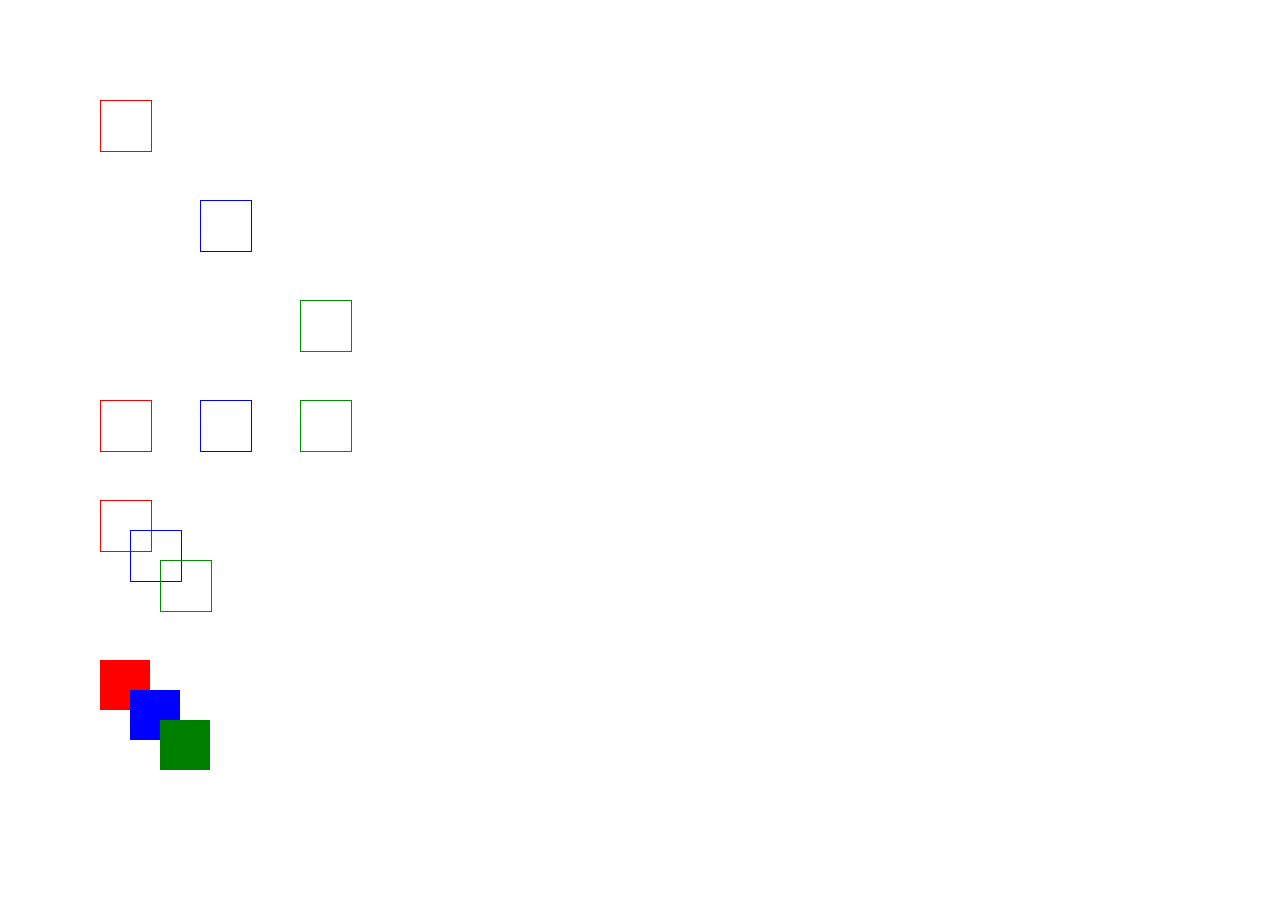
<file: index.html>
<!DOCTYPE html>
<html lang="en">
<head>
    <meta charset="UTF-8">
    <meta name="viewport" content="width=device-width, initial-scale=1.0">
    <title>Document</title>
    <link rel="stylesheet" href="style.css">
</head>
<body>
   
<div id="elem1"></div>
<div id="elem2"></div>
<div id="elem3"></div>

<div id="elem4"></div>
<div id="elem5"></div>
<div id="elem6"></div>

<div id="elem7"></div>
<div id="elem8"></div>
<div id="elem9"></div>

<div id="elem10"></div>
<div id="elem11"></div>
<div id="elem12"></div>
    
</body>
</html>
</file>
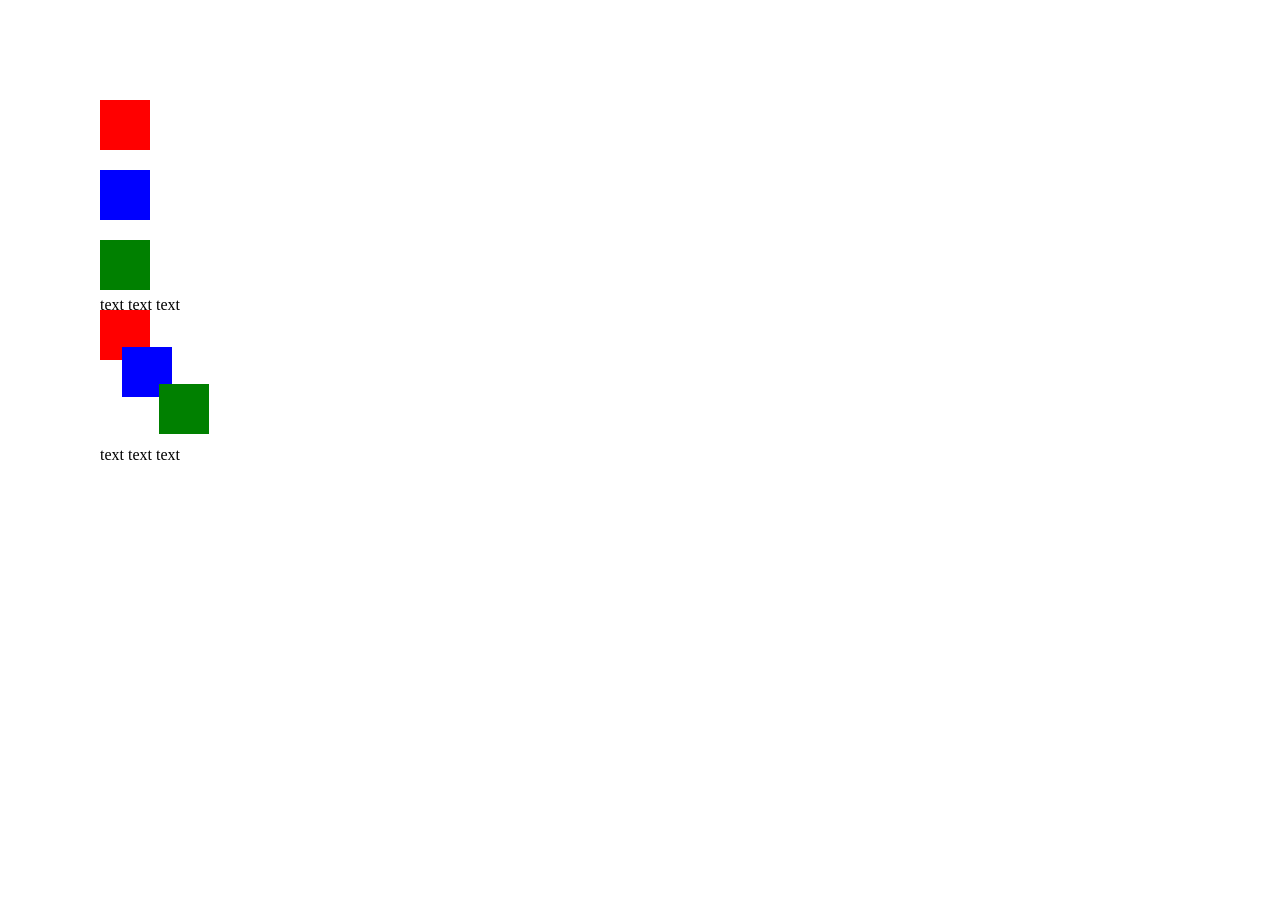
<file: 178/index.html>
<!DOCTYPE html>
<html lang="en">
<head>
    <meta charset="UTF-8">
    <meta name="viewport" content="width=device-width, initial-scale=1.0">
    <title>Document</title>
    <link rel="stylesheet" href="style.css">
</head>
<body>
<div id="elem1"></div>
<div id="elem2"></div>
<div id="elem3"></div>
<p id="ff">text text text</p>
<div id="elem4"></div>
<div id="elem5"></div>
<div id="elem6"></div>
<p id="fh">text text text</p>
</body>
</html>
</file>
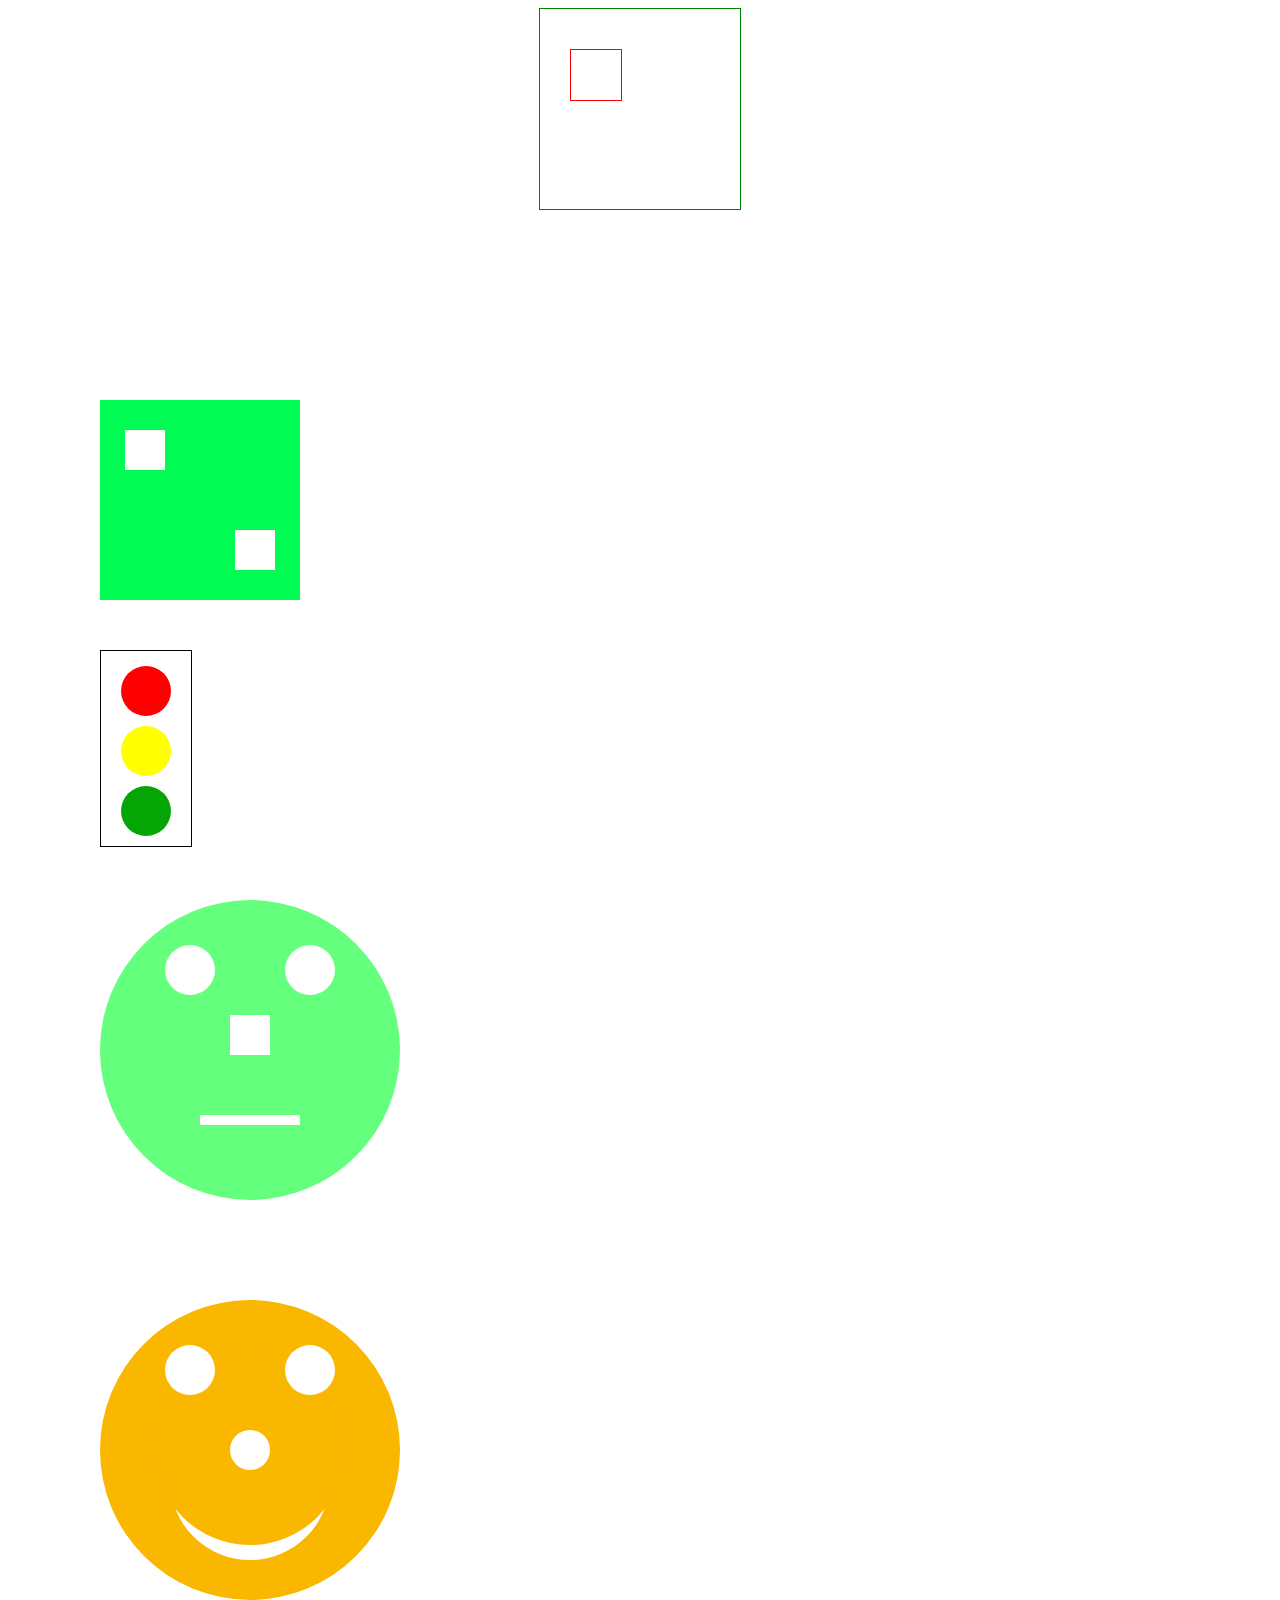
<file: 179/index.html>
<!DOCTYPE html>
<html lang="en">
<head>
    <meta charset="UTF-8">
    <meta name="viewport" content="width=device-width, initial-scale=1.0">
    <title>Document</title>
    <link rel="stylesheet" href="style.css">
</head>
<body>
<div id="elem1">
    <div id="elem2"></div>
</div>


<div id="elem3"></div>
<div id="elem4"></div>
<div id="elem5"></div>

<div id="elem6">
    <div id="g"></div>
    <div id="g1"></div>
    <div id="g2"></div>
</div>
<div id="elem7">
    <div id="g3"></div>
    <div id="g4"></div>
    <div id="g5"></div>
    <div id="g6"></div>
</div>
<div id="elem8">
    <div id="g10"></div>
    <div id="g11"></div>
    <div id="g9"></div>
    <div id="g8"></div>
    <div id="g7"></div>
</div>


</body>
</html>
</file>
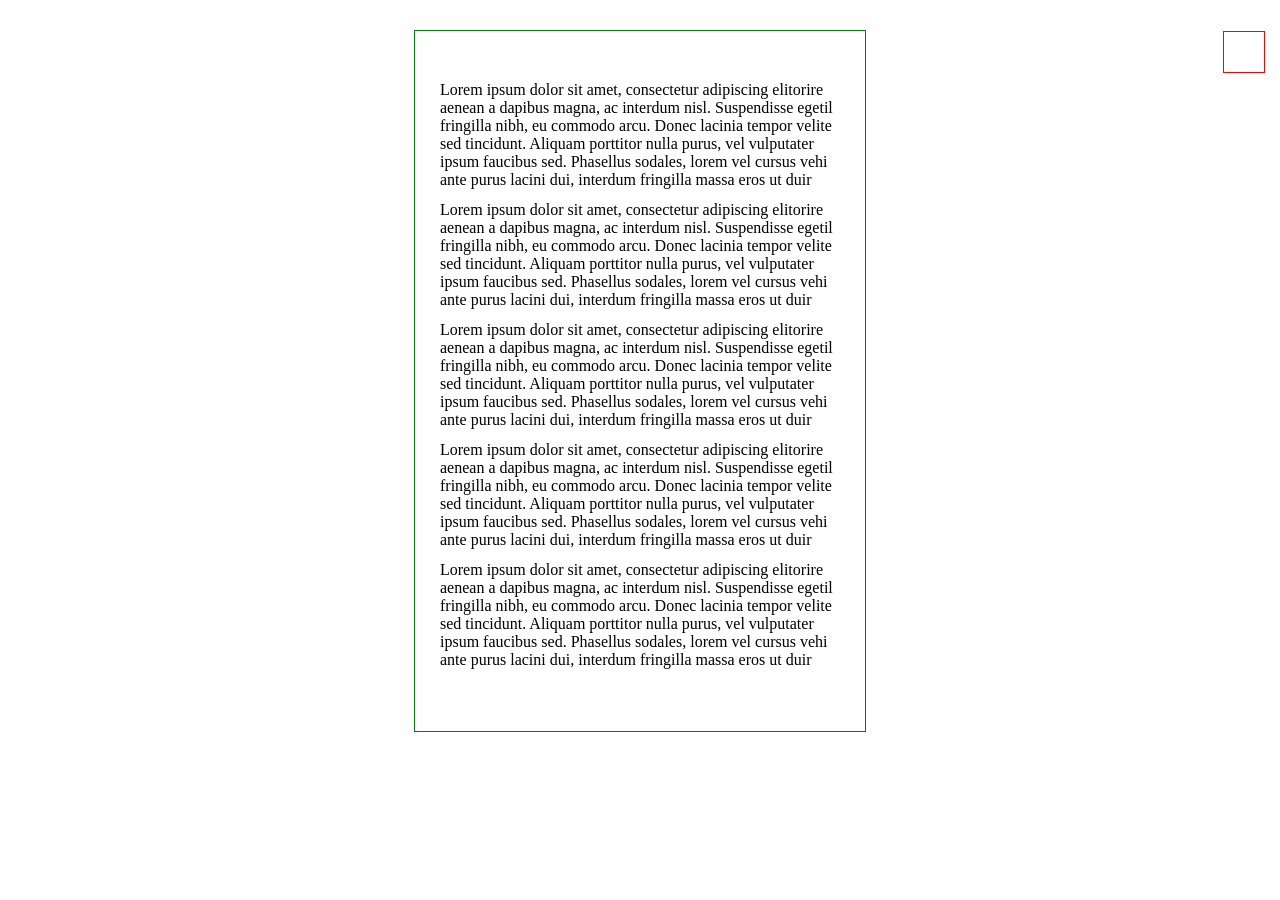
<file: 184/index.html>
<!DOCTYPE html>
<html lang="en">
<head>
    <meta charset="UTF-8">
    <meta name="viewport" content="width=device-width, initial-scale=1.0">
    <title>Document</title>
    <link rel="stylesheet" href="style.css">
</head>
<body>
<div id="elem">
    <div id="t">Lorem ipsum dolor sit amet, consectetur adipiscing elitorire aenean a dapibus magna, ac interdum nisl. Suspendisse egetil fringilla nibh, eu commodo arcu. Donec lacinia tempor velite sed tincidunt. Aliquam porttitor nulla purus, vel vulputater ipsum faucibus sed. Phasellus sodales, lorem vel cursus vehi ante purus lacini dui, interdum fringilla massa eros ut duir</div>
    <div id="t2">Lorem ipsum dolor sit amet, consectetur adipiscing elitorire aenean a dapibus magna, ac interdum nisl. Suspendisse egetil fringilla nibh, eu commodo arcu. Donec lacinia tempor velite sed tincidunt. Aliquam porttitor nulla purus, vel vulputater ipsum faucibus sed. Phasellus sodales, lorem vel cursus vehi ante purus lacini dui, interdum fringilla massa eros ut duir</div>
    <div id="t3">Lorem ipsum dolor sit amet, consectetur adipiscing elitorire aenean a dapibus magna, ac interdum nisl. Suspendisse egetil fringilla nibh, eu commodo arcu. Donec lacinia tempor velite sed tincidunt. Aliquam porttitor nulla purus, vel vulputater ipsum faucibus sed. Phasellus sodales, lorem vel cursus vehi ante purus lacini dui, interdum fringilla massa eros ut duir</div>
    <div id="t4">Lorem ipsum dolor sit amet, consectetur adipiscing elitorire aenean a dapibus magna, ac interdum nisl. Suspendisse egetil fringilla nibh, eu commodo arcu. Donec lacinia tempor velite sed tincidunt. Aliquam porttitor nulla purus, vel vulputater ipsum faucibus sed. Phasellus sodales, lorem vel cursus vehi ante purus lacini dui, interdum fringilla massa eros ut duir</div>
    <div id="t5">Lorem ipsum dolor sit amet, consectetur adipiscing elitorire aenean a dapibus magna, ac interdum nisl. Suspendisse egetil fringilla nibh, eu commodo arcu. Donec lacinia tempor velite sed tincidunt. Aliquam porttitor nulla purus, vel vulputater ipsum faucibus sed. Phasellus sodales, lorem vel cursus vehi ante purus lacini dui, interdum fringilla massa eros ut duir</div>
<div id="elem2"></div>
</div>
  
</body>
</html>
</file>
<file: style.css>
#elem1{
    top: 100px;
    left: 100px;
 position: absolute;
 width: 50px;
 height: 50px;
  border: 1px solid red;
}
#elem2{
    top: 200px;
    left: 200px;
    position: absolute;
    width: 50px;
 height: 50px;
 border: 1px solid blue;
}
#elem3{
    top: 300px;
    left: 300px;
    position: absolute;
    width: 50px;
 height: 50px;
  border: 1px solid rgb(2, 141, 2);
}
#elem4{
    top: 400px;
    left: 100px;
 position: absolute;
 width: 50px;
 height: 50px;
  border: 1px solid red;
}
#elem5{
    top: 400px;
    left: 200px;
    position: absolute;
    width: 50px;
 height: 50px;
 border: 1px solid blue;
}
#elem6{
    top: 400px;
    left: 300px;
    position: absolute;
    width: 50px;
 height: 50px;
  border: 1px solid rgb(2, 141, 2);
}
#elem7{
    top: 500px;
    left: 100px;
 position: absolute;
 width: 50px;
 height: 50px;
  border: 1px solid red;
}
#elem8{
    top: 530px;
    left: 130px;
    position: absolute;
    width: 50px;
 height: 50px;
 border: 1px solid blue;
}
#elem9{
    top: 560px;
    left: 160px;
    position: absolute;
    width: 50px;
 height: 50px;
  border: 1px solid rgb(2, 141, 2);
}
#elem10{
    top: 660px;
    left: 100px;
 position: absolute;
 width: 50px;
 height: 50px;
background-color: red;
}
#elem11{
    top: 690px;
    left: 130px;
    position: absolute;
    width: 50px;
 height: 50px;
 background-color: blue;
}
#elem12{
    top: 720px;
    left: 160px;
    position: absolute;
    width: 50px;
 height: 50px;
background-color: green;
}
</file>
<file: 178/style.css>
#elem1{
    top: 100px;
    left: 100px;
    position: absolute;
    width: 50px;
 height: 50px;
background-color: red;
}
#elem2{
    top: 170px;
    left: 100px;
    position: absolute;
    width: 50px;
 height: 50px;
background-color: blue;
}
#elem3{
    top: 240px;
    left: 100px;
    position: absolute;
    width: 50px;
 height: 50px;
background-color: green;
}
#ff{
    top: 280px;
    left: 100px;
    position: absolute;

}
#elem4{
    top: 310px;
    left: 100px;
    position: absolute;
    width: 50px;
 height: 50px;
background-color: red;
}
#elem5{
    top: 347px;
    left: 122px;
    position: absolute;
    width: 50px;
 height: 50px;
background-color: blue;
}
#elem6{
    top: 384px;
    left: 159px;
    position: absolute;
    width: 50px;
 height: 50px;
background-color: green;
}
#fh{
    top: 430px;
    left: 100px;
    position: absolute;
}
</file>
<file: 179/style.css>
#elem1{
    margin: 0 auto;
    position: relative;
    height:  200px;
    width: 200px;
    border: 1px solid green;
    
}
#elem2{
    position: absolute;
    top: 40px;
    left: 30px;
    height:  50px;
    width: 50px;
    border: 1px solid red;
}
#elem3{
    position: absolute;
    top: 400px;
    left: 100px;
    height:  200px;
    width: 200px;
    background-color: rgb(1, 252, 84);
}
#elem4{
    position: absolute;
    top: 430px;
    left: 125px;
    height:  40px;
    width: 40px;
   background-color: white;
}
#elem5{
    position: absolute;
    top: 530px;
    left: 235px;
    height:  40px;
    width: 40px;
   background-color: white;
}
#elem6{
    position: absolute;
    top: 650px;
    left: 100px;
    height:  195px;
    width: 90px;
   border: 1px solid rgb(0, 0, 0);
}

#g {
    top: 15px;
    position: absolute;
    left: 20px;
    background-color: red;
    border-radius: 25px;
    width: 50px;
    height: 50px;
}
#g1 {
    top: 75px;
    position: absolute;
    left: 20px;
    background-color: yellow;
    border-radius: 25px;
    width: 50px;
    height: 50px;
}
#g2 {
    top: 135px;
    position: absolute;
    left: 20px;
    background-color: rgb(4, 165, 4);
    border-radius: 25px;
    width: 50px;
    height: 50px;
}
#elem7{
    position: absolute;
    top: 900px;
    left: 100px;
    height:  300px;
    width: 300px;
   border-radius:150px;
   background-color: rgb(101, 255, 126);
}

#g3 {
    top: 45px;
    position: absolute;
    left: 65px;
    background-color: white;
    border-radius: 25px;
    width: 50px;
    height: 50px;
}
#g4 {
    top: 45px;
    position: absolute;
    left: 185px;
    background-color: white;
    border-radius: 25px;
    width: 50px;
    height: 50px;
}
#g5 {
    top: 115px;
    position: absolute;
    left: 130px;    
    background-color: white;
    width: 40px;
    height: 40px;
}
#g6 {
    top: 215px;
    position: absolute;
    left: 100px;
    background-color: white;
    width: 100px;
    height: 10px;
}
#elem8{
    position: absolute;
    top: 1300px;
    left: 100px;
    height:  300px;
    width: 300px;
   border-radius:150px;
   background-color: rgb(250, 183, 0);
}

#g7 {
    top: 45px;
    position: absolute;
    left: 65px;
    background-color: white;
    border-radius: 25px;
    width: 50px;
    height: 50px;
}
#g8 {
    top: 45px;
    position: absolute;
    left: 185px;
    background-color: white;
    border-radius: 25px;
    width: 50px;
    height: 50px;
}
#g9 {
    border-radius: 20px;
    top: 130px;
    position: absolute;
    left: 130px;    
    background-color: white;
    width: 40px;
    height: 40px;
}
#g10 {
    top: 100px;
    position: absolute;
    left: 70px;
    background-color: white;
    width: 160px;
    height: 160px;
    border-radius: 80px;
}
#g11 {
top: 55px;
    position: absolute;
    left: 55px;
    background-color: rgb(250, 183, 0);
    width: 190px;
    height: 190px;
    border-radius: 95px;
}
</file>
<file: 184/style.css>
#elem {
    margin: 30px auto;
    height: 700px;
    width: 450px;
    border: 1px solid green;
    position: relative;
}
#t{
    position: absolute;
    top: 50px;
    left: 25px;
    right: 25px;
}
#t2{
    position: absolute;
    top: 170px;
    left: 25px;
    right: 25px;
}
#t3{
    position: absolute;
    top: 290px;
    left: 25px;
    right: 25px;
}
#t4{
    position: absolute;
    top: 410px;
    left: 25px;
    right: 25px;
}
#t5{
    position: absolute;
    top: 530px;
    left: 25px;
    right: 25px;
}
#elem2{
    position: absolute;
    right: -400px;
    height: 40px;
    width: 40px;
    border: 1px solid red;
}
</file>
